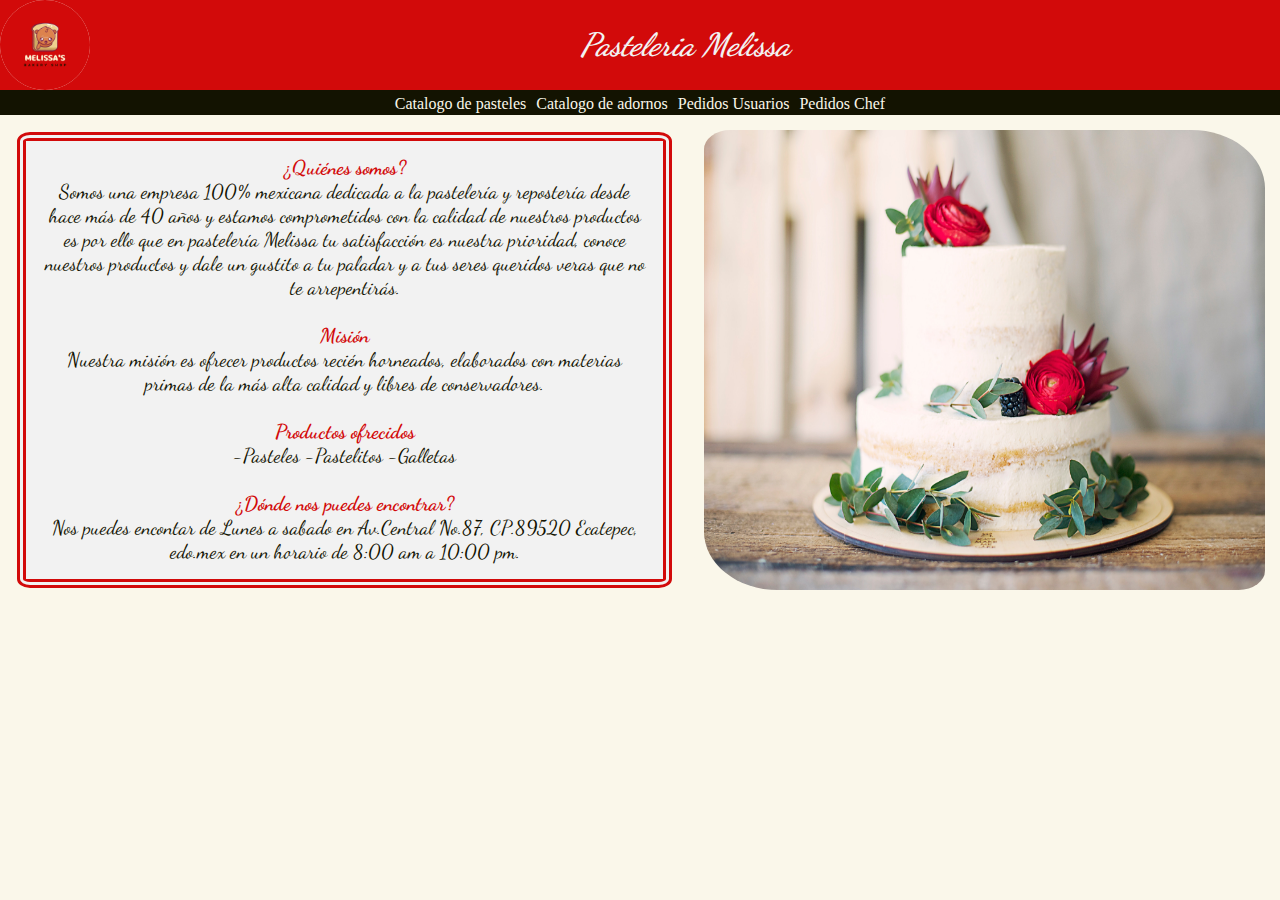
<file: 02-HTML/PASTELERIA/index.html>
<!DOCTYPE html>
<html lang="en">
<head>
    <meta charset="UTF-8">
    <meta http-equiv="X-UA-Compatible" content="IE=edge">
    <meta name="viewport" content="width=device-width, initial-scale=1.0">
    <title>Pasteleria HR</title>
    <link rel="preconnect" href="https://fonts.googleapis.com">
    <link rel="preconnect" href="https://fonts.gstatic.com" crossorigin>
    <link href="https://fonts.googleapis.com/css2?family=Dancing+Script&display=swap" rel="stylesheet">
    <link rel="stylesheet" href="./CSS/style.css">
</head>
<body>
    <div class="container">
        <header>
            <img src="./assets/MELISSA's.png" alt="Logo Pasteleria Melissa" id="logoPasteleria">
            <h1 id="NombrePasteleria">Pasteleria Melissa</h1>
        </header>
        <nav>
            <a href="./CatalogoPastel.html">Catalogo de pasteles</a>
            <a href="./CatalogoAdornos.html">Catalogo de adornos</a>
            <a href="./pedidosUsuarios.html">Pedidos Usuarios</a>
            <a href="./pedidosChef.html">Pedidos Chef</a>
        </nav>
        <section class="main">
            <div class="row">
                
                <p id="quienesSommos">
                    <span id="quienEs">
                        <b>¿Quiénes somos?</b>
                    </span>
                    <br>
                    Somos una empresa 100% mexicana dedicada a la pastelería y repostería desde hace más de 40 años y estamos comprometidos con la calidad de nuestros productos es por ello que en pastelería Melissa tu satisfacción es nuestra prioridad, conoce nuestros productos y dale un gustito a tu paladar y a tus seres queridos veras que no te arrepentirás.
                    <br><br>
                    <span id="quienEs">
                        <b>Misión</b>
                    </span>
                    <br>
                    Nuestra misión es ofrecer productos recién horneados, elaborados con materias primas de la más alta calidad y libres de conservadores.
                    <br><br>
                    <span id="quienEs">
                        <b>Productos ofrecidos</b>
                    </span>
                    <br>
                    -Pasteles -Pastelitos -Galletas
                    <br><br>
                    <span id="quienEs">
                        <b>¿Dónde nos puedes encontrar?</b>
                    </span>
                    <br>
                    Nos puedes encontar de Lunes a sabado en 
                    Av.Central No.87, CP.89520 Ecatepec, edo.mex
                    en un horario de 8:00 am a 10:00 pm. 

                    



                </p>
                <img src="./assets/pastel.jpg" alt="Pastel de presentacion" id="PastelInicio">
            </div>
        </section>
        


    </div>
</body>
</html>
</file>
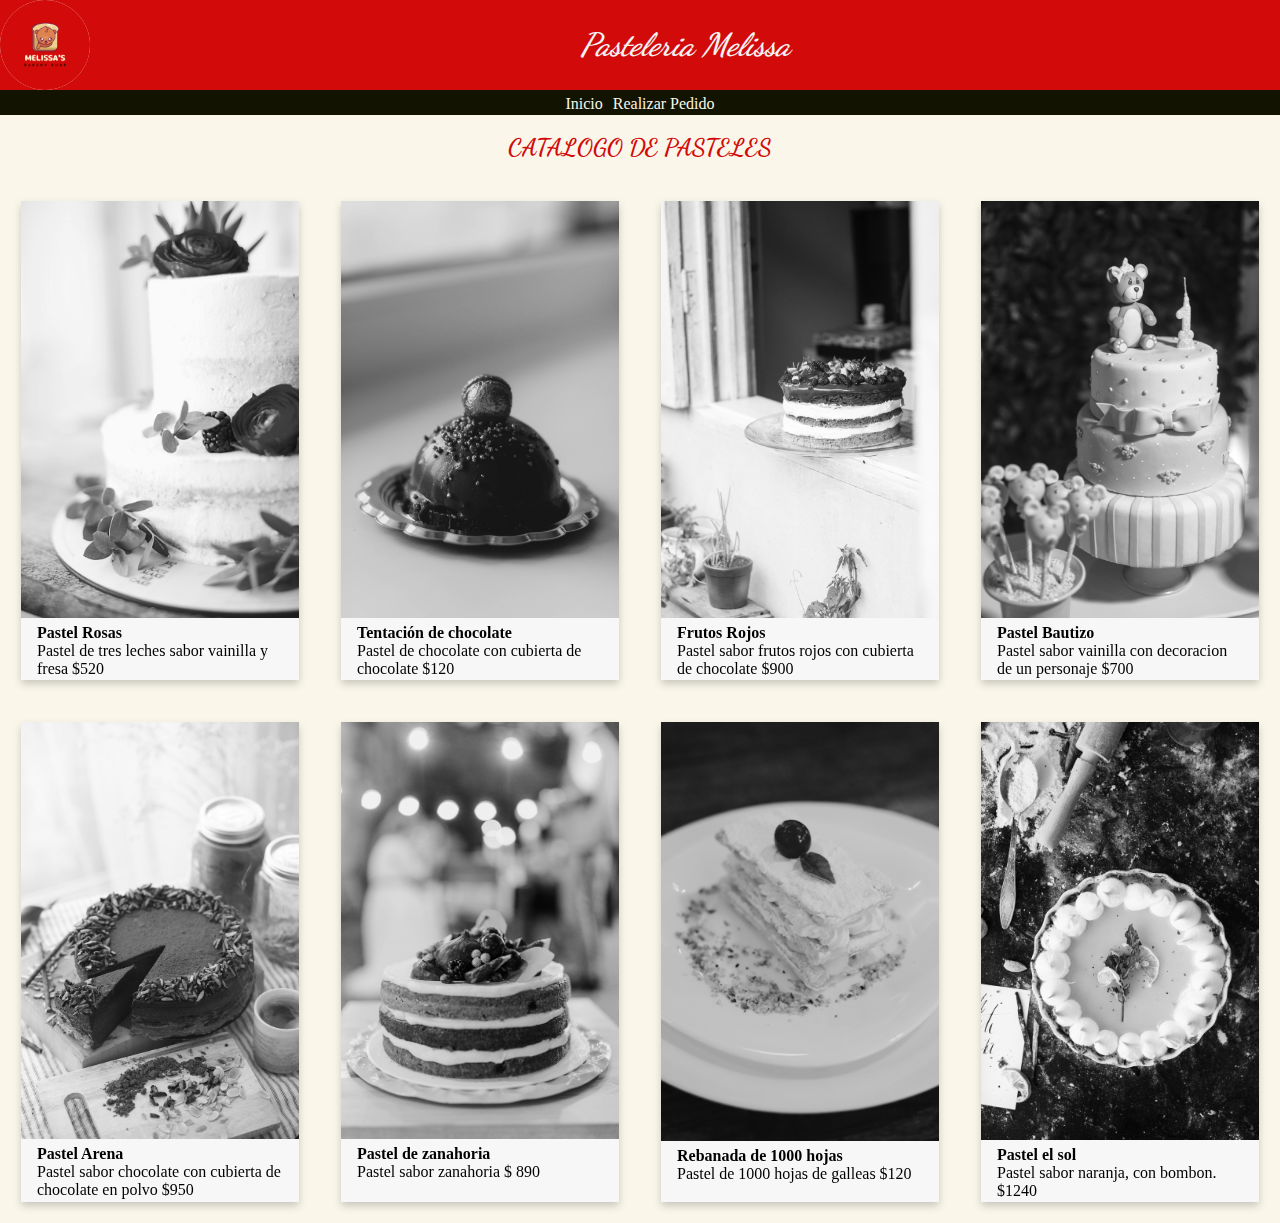
<file: 02-HTML/PASTELERIA/CatalogoPastel.html>
<!DOCTYPE html>
<html lang="en">
<head>
    <meta charset="UTF-8">
    <meta http-equiv="X-UA-Compatible" content="IE=edge">
    <meta name="viewport" content="width=device-width, initial-scale=1.0">
    <title>Pasteleria HR</title>
    <link rel="preconnect" href="https://fonts.googleapis.com">
    <link rel="preconnect" href="https://fonts.gstatic.com" crossorigin>
    <link href="https://fonts.googleapis.com/css2?family=Dancing+Script&display=swap" rel="stylesheet">
    <link rel="stylesheet" href="./CSS/style.css">
    <link rel="stylesheet" href="./CSS/cardStyle.css">
</head>
<body>
    <div class="container">
        <header>
            <img src="./assets/MELISSA's.png" alt="Logo Pasteleria Melissa" id="logoPasteleria">
            <h1 id="NombrePasteleria">Pasteleria Melissa</h1>
        </header>
        <nav>
            <a href="./index.html">Inicio</a>
            <a href="./pedidosUsuarios.html">Realizar Pedido</a>
        </nav>
        <section class="main">
            <br>
            <h2>CATALOGO DE PASTELES</h2>
            <br>
            <div class="row">
                <div class="card">
                    <img src="./assets/pastel1.jpg" alt="pastel" style="width:100%">
                    <div class="containerCard">
                        <h4><b>Pastel Rosas</b></h4>
                        <p>
                            Pastel de tres leches sabor vainilla y fresa $520
                        </p>
                    </div>
                </div>

                <div class="card">
                    <img src="./assets/cupcake.jpg" alt="pastel" style="width:100%">
                    <div class="containerCard">
                        <h4><b>Tentación de chocolate</b></h4>
                        <p>Pastel de chocolate con cubierta de chocolate $120</p>
                    </div>
                </div>

                <div class="card">
                    <img src="./assets/pastel2.jpg" alt="pastel" style="width:100%">
                    <div class="containerCard">
                        <h4><b>Frutos Rojos</b></h4>
                        <p>Pastel sabor frutos rojos con cubierta de chocolate $900</p>
                    </div>
                </div>

                <div class="card">
                    <img src="./assets/pastel6.jpg" alt="pastel" style="width:100%">
                    <div class="containerCard">
                        <h4><b>Pastel Bautizo</b></h4>
                        <p>Pastel sabor vainilla con decoracion de un personaje $700</p>
                    </div>
                </div>


            </div>
            <div class="row">
                <div class="card">
                    <img src="./assets/pastel3.jpg" alt="pastel" style="width:100%">
                    <div class="containerCard">
                        <h4><b>Pastel Arena</b></h4>
                        <p>Pastel sabor chocolate con cubierta de chocolate en polvo $950</p>
                    </div>
                </div>
                <div class="card">
                    <img src="./assets/pastel4.jpg" alt="pastel" style="width:100%">
                    <div class="containerCard">
                        <h4><b>Pastel de zanahoria</b></h4>
                        <p>Pastel sabor zanahoria $ 890</p>
                    </div>
                </div>

                <div class="card">
                    <img src="./assets/cupcake2.jpg" alt="pastel" style="width:100%">
                    <div class="containerCard">
                        <h4><b>Rebanada de 1000 hojas</b></h4>
                        <p>Pastel de 1000 hojas de galleas $120 </p>
                    </div>
                </div>

                <div class="card">
                    <img src="./assets/pastel5.jpg" alt="pastel" style="width:100%">
                    <div class="containerCard">
                        <h4><b>Pastel el sol</b></h4>
                        <p>Pastel sabor naranja, con bombon. $1240</p>
                    </div>
                </div>

            </div>
        </section>
        


    </div>
</body>
</html>
</file>
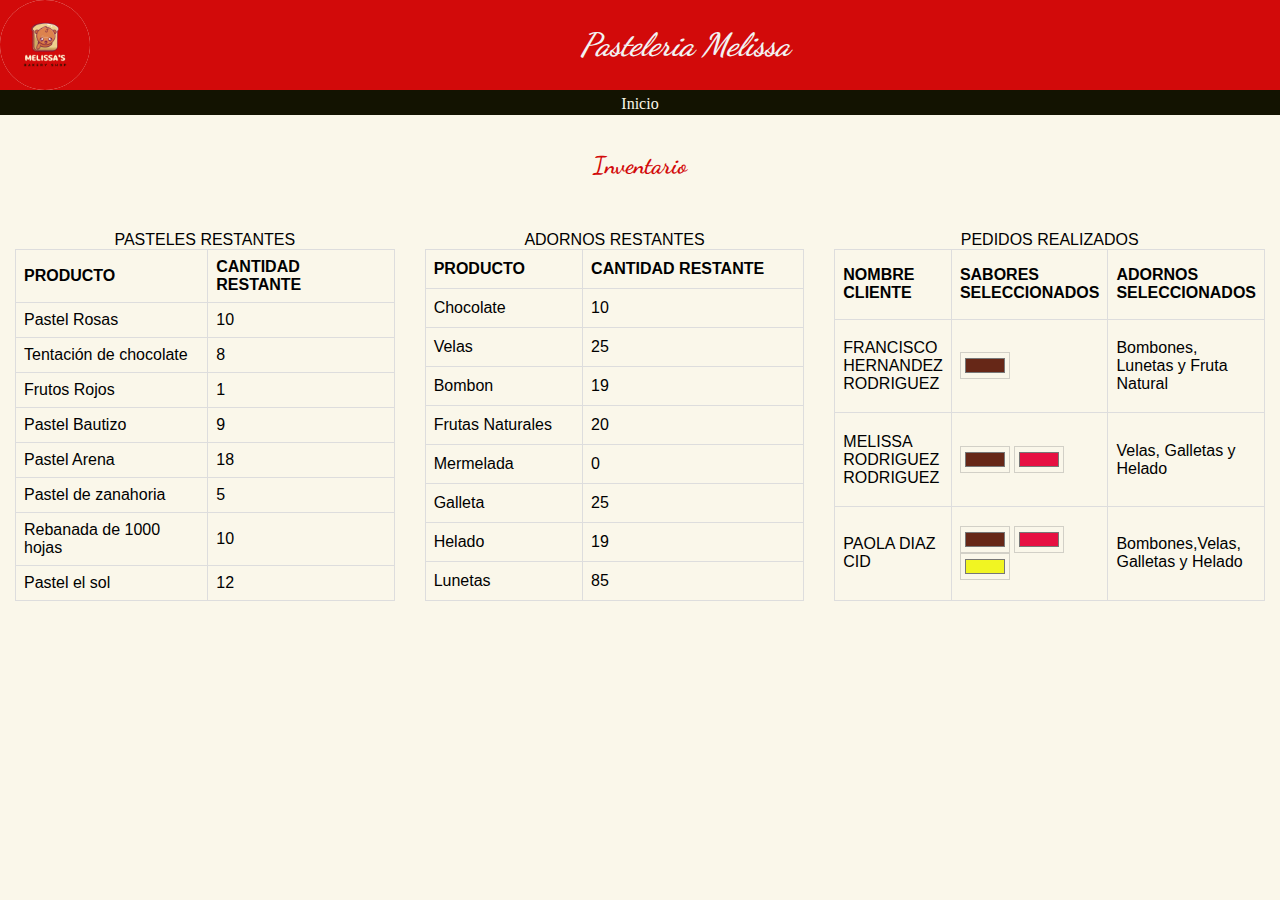
<file: 02-HTML/PASTELERIA/pedidosChef.html>
<!DOCTYPE html>
<html lang="en">

<head>
    <meta charset="UTF-8">
    <meta http-equiv="X-UA-Compatible" content="IE=edge">
    <meta name="viewport" content="width=device-width, initial-scale=1.0">
    <title>Pasteleria HR</title>
    <link rel="preconnect" href="https://fonts.googleapis.com">
    <link rel="preconnect" href="https://fonts.gstatic.com" crossorigin>
    <link href="https://fonts.googleapis.com/css2?family=Dancing+Script&display=swap" rel="stylesheet">
    <link rel="stylesheet" href="./CSS/style.css">
    <link rel="stylesheet" href="./CSS/cardStyle.css">
    <link rel="stylesheet" href="./CSS/tableStyle.css">
</head>

<body>
    <div class="container">
        <header>
            <img src="./assets/MELISSA's.png" alt="Logo Pasteleria Melissa" id="logoPasteleria">
            <h1 id="NombrePasteleria">Pasteleria Melissa</h1>
        </header>
        <nav>
            <a href="./index.html">Inicio</a>
        </nav>
        <section class="main">
            <br><br>
            <h2>Inventario</h2>
            <br><br>
            <div class="row">
                <table>
                    <caption>PASTELES RESTANTES</caption>
                    <tr>
                        <th>PRODUCTO</th>
                        <th>CANTIDAD RESTANTE</th>
                    </tr>

                    <tr>
                        <td>Pastel Rosas</td>
                        <td>10</td>
                    </tr>
                    <tr>
                        <td>Tentación de chocolate</td>
                        <td>8</td>
                    </tr>
                    <tr>
                        <td>Frutos Rojos</td>
                        <td>1</td>
                    </tr>
                    <tr>
                        <td>Pastel Bautizo</td>
                        <td>9</td>
                    </tr>
                    <tr>
                        <td>Pastel Arena</td>
                        <td>18</td>
                    </tr>
                    <tr>
                        <td>Pastel de zanahoria</td>
                        <td>5</td>
                    </tr>
                    <tr>
                        <td>Rebanada de 1000 hojas</td>
                        <td>10</td>
                    </tr>
                    <tr>
                        <td>Pastel el sol</td>
                        <td>12</td>
                    </tr>

                </table>


                <table>
                    <CAption>ADORNOS RESTANTES</CAption>
                    <tr>
                        <th>PRODUCTO</th>
                        <th>CANTIDAD RESTANTE</th>
                    </tr>
                    <tr>
                        <td>Chocolate</td>
                        <td>10</td>
                    </tr>
                    <tr>
                        <td>Velas</td>
                        <td>25</td>
                    </tr>
                    <tr>
                        <td>Bombon</td>
                        <td>19</td>
                    </tr>
                    <tr>
                        <td>Frutas Naturales</td>
                        <td>20</td>
                    </tr>
                    <tr>
                        <td>Mermelada</td>
                        <td>0</td>
                    </tr>
                    <tr>
                        <td>Galleta</td>
                        <td>25</td>
                    </tr>
                    <tr>
                        <td>Helado</td>
                        <td>19</td>
                    </tr>
                    <tr>
                        <td>Lunetas</td>
                        <td>85</td>
                    </tr>
                </table>


                <table>
                    <CAption>PEDIDOS REALIZADOS</CAption>
                    <tr>
                        <th>NOMBRE CLIENTE</th>
                        <th>SABORES SELECCIONADOS</th>
                        <th>ADORNOS SELECCIONADOS</th>
                    </tr>
                    <tr>
                        <td>FRANCISCO HERNANDEZ RODRIGUEZ</td>
                        <td>
                            <input type="color" value="#662717" disabled>
                        </td>
                        <td>
                            Bombones, Lunetas y Fruta Natural
                        </td>
                    </tr>
                    <tr>
                        <td>MELISSA RODRIGUEZ RODRIGUEZ</td>
                        <td>
                            <input type="color" value="#662717" disabled>
                            <input type="color" value="#e61042" disabled>
                        </td>
                        <td>
                            Velas, Galletas y Helado 
                        </td>
                    </tr>
                    <tr>
                        <td>PAOLA DIAZ CID</td>
                        <td>
                            <input type="color" value="#662717" disabled>
                            <input type="color" value="#e61042" disabled>
                            <input type="color" value="#f1f522" disabled>
                        </td>
                        <td>
                            Bombones,Velas, Galletas y Helado 
                        </td>
                    </tr>

                </table>









            </div>
        </section>



    </div>
</body>

</html>
</file>
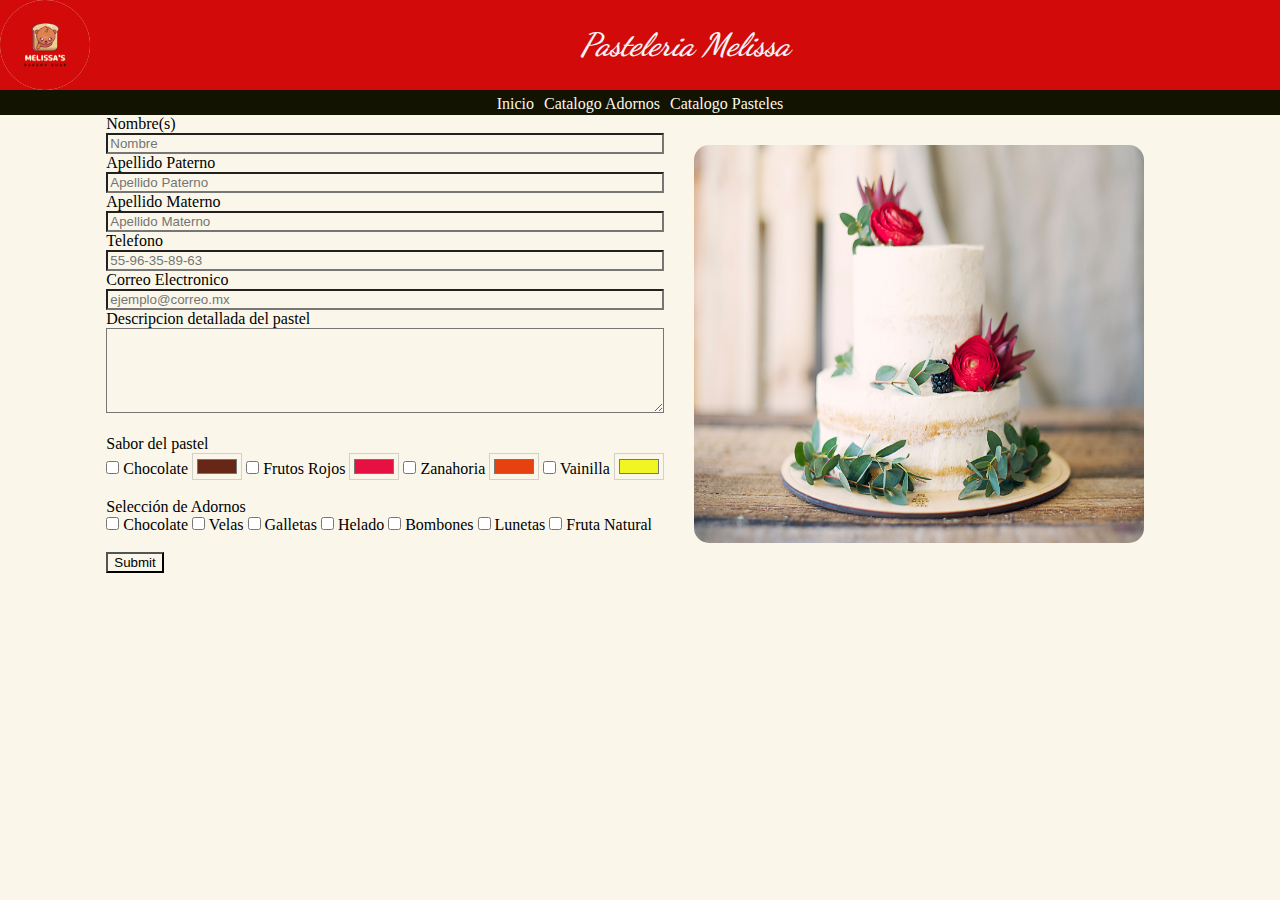
<file: 02-HTML/PASTELERIA/pedidosUsuarios.html>
<!DOCTYPE html>
<html lang="en">
<head>
    <meta charset="UTF-8">
    <meta http-equiv="X-UA-Compatible" content="IE=edge">
    <meta name="viewport" content="width=device-width, initial-scale=1.0">
    <title>Pasteleria HR</title>
    <link rel="preconnect" href="https://fonts.googleapis.com">
    <link rel="preconnect" href="https://fonts.gstatic.com" crossorigin>
    <link href="https://fonts.googleapis.com/css2?family=Dancing+Script&display=swap" rel="stylesheet">
    <link rel="stylesheet" href="./CSS/style.css">
    <link rel="stylesheet" href="./CSS/cardStyle.css">
</head>
<body>
    <div class="container">
        <header>
            <img src="./assets/MELISSA's.png" alt="Logo Pasteleria Melissa" id="logoPasteleria">
            <h1 id="NombrePasteleria">Pasteleria Melissa</h1>
        </header>
        <nav>
            <a href="./index.html">Inicio</a>
            <a href="./CatalogoAdornos.html">Catalogo Adornos</a>
            <a href="./CatalogoPastel.html">Catalogo Pasteles</a>
        </nav>
        <section class="main">
            <div class="row">
                <form>
                    <label for="nombre">Nombre(s)</label>
                    <input type="text" id="nombre" name="nombre" placeholder="Nombre">
                    <br>
                    <label for="apellidoP">Apellido Paterno</label>
                    <input type="text" id="apellidoP" name="apellidoP" placeholder="Apellido Paterno">
                    <br>
                    <label for="apellidoM">Apellido Materno</label>
                    <input type="text" id="apellidoM" name="apellidoM" placeholder="Apellido Materno">
                    <br>
                    <label for="tel">Telefono</label>
                    <input type="tel" id="tel" name="tel" placeholder="55-96-35-89-63">
                    <br>
                    <label for="email">Correo Electronico</label>
                    <input type="email" name="email" id="email" placeholder="ejemplo@correo.mx">
                    <br>
                    <label for="descripcionPastel">Descripcion detallada del pastel</label><br>
                    <textarea name="descripcionPastel" id="dpastel" cols="30" rows="10"></textarea>
                    <br><br>
                    <label for="saborPaste">Sabor del pastel</label>
                    <br>
                    <input type="checkbox" name="saborPastel" id="saborPaste1"> Chocolate <input type="color" value="#662717" disabled>
                    <input type="checkbox" name="saborPastel" id="saborPaste2"> Frutos Rojos <input type="color" value="#e61042" disabled>
                    <input type="checkbox" name="saborPastel" id="saborPaste3"> Zanahoria <input type="color" value="#e64210" disabled>
                    <input type="checkbox" name="saborPastel" id="saborPaste4"> Vainilla <input type="color" value="#f1f522" disabled>
                    
                    <br><br>

                    <label for="saborPaste">Selección de Adornos</label>
                    <br>
                    <input type="checkbox" name="saborPastel" id="saborPaste1"> Chocolate 
                    <input type="checkbox" name="saborPastel" id="saborPaste2"> Velas 
                    <input type="checkbox" name="saborPastel" id="saborPaste3"> Galletas 
                    <input type="checkbox" name="saborPastel" id="saborPaste4"> Helado 
                    <input type="checkbox" name="saborPastel" id="saborPaste4"> Bombones 
                    <input type="checkbox" name="saborPastel" id="saborPaste4"> Lunetas
                    <input type="checkbox" name="saborPastel" id="saborPaste4"> Fruta Natural
                    <br><br>
                    <input type="submit">
                </form>
                <img src="./assets/pastel.jpg" alt="Pastel" id="Pastel">         
            </div>
        </section>
        


    </div>
</body>
</html>
</file>
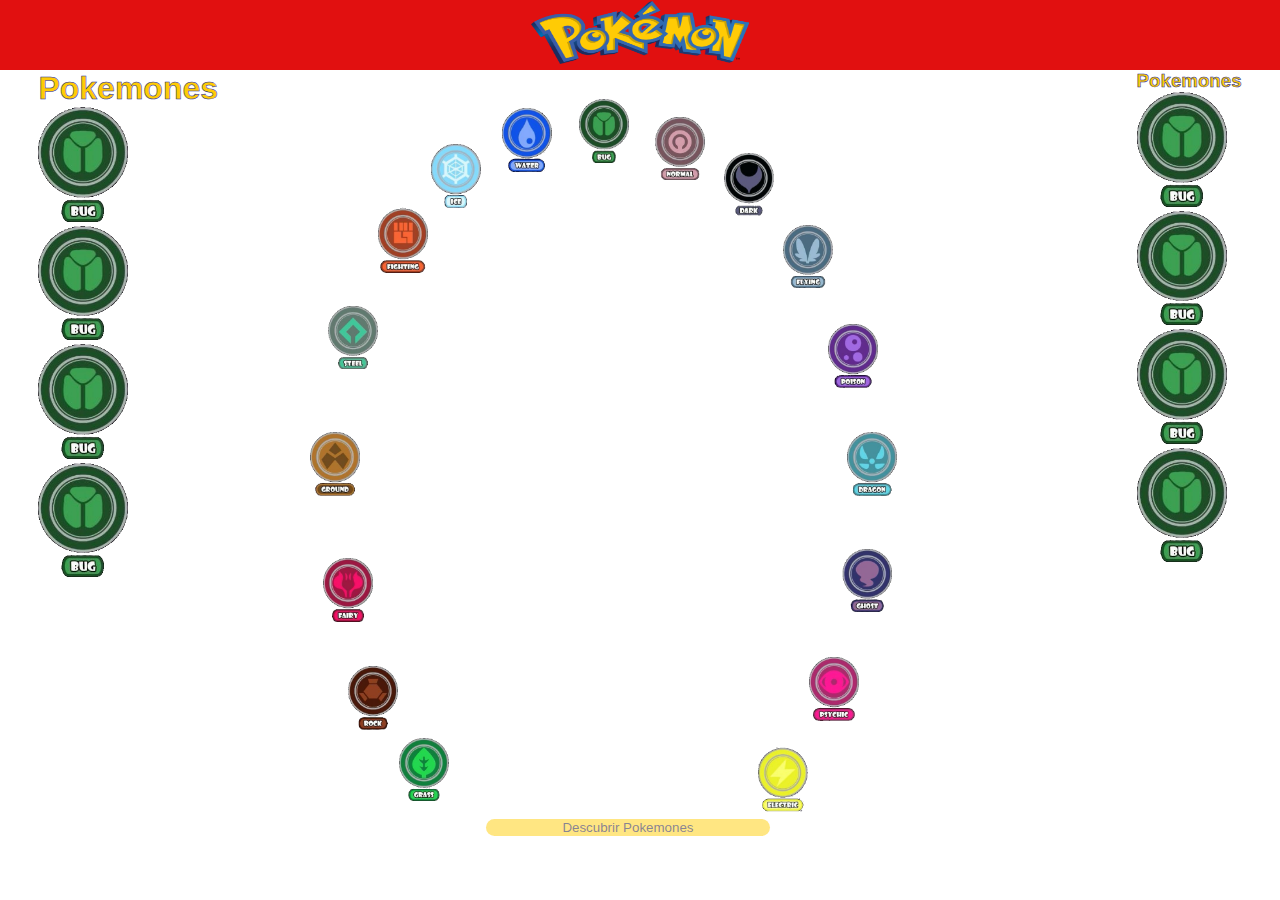
<file: 04-JS/Pokedex/pokedex.html>
<!DOCTYPE html>
<html lang="en">
<head>
    <meta charset="UTF-8">
    <meta http-equiv="X-UA-Compatible" content="IE=edge">
    <meta name="viewport" content="width=device-width, initial-scale=1.0">
    <title>Pokedex</title>
    <link href="http://fonts.cdnfonts.com/css/pokemon-solid" rel="stylesheet">
    <link rel="stylesheet" href="./css/StylePokedex.css">
</head>
<body>
    <div class="flex-container">
        <div class="header">
            <img src="./assets/PokemonLogo/International_Pokémon_logo.svg.webp" alt="Logo" id="logo">
        </div>
        <div class="section">
            <div class="randomPokemonSection"> 
                <div id="headerScaner">
                    <h1>Pokemones</h3>   
                </div>
                <div class="pokemon1">
                    <img class="circulo" src="./assets/PokemonTypes/pokemaster-0.png" width="90" heigth="90" alt="">
                </div>
                <div class="pokemon2">
                    <img class="circulo" src="./assets/PokemonTypes/pokemaster-0.png" width="90" heigth="90" alt="">    
                </div>
                <div class="pokemon3">
                    <img class="circulo" src="./assets/PokemonTypes/pokemaster-0.png" width="90" heigth="90" alt="">    
                </div>
                <div class="pokemon4">
                    <img class="circulo" src="./assets/PokemonTypes/pokemaster-0.png" width="90" heigth="90" alt="">    
                </div>

            </div>
            <div class="type-circulo">
                <div class="contenedor-circulo">
                    <img class="circulo" id="type1" src="./assets/PokemonTypes/pokemaster-0.png" width="50" heigth="50" alt="">
                    <img class="circulo" id="type2" src="./assets/PokemonTypes/pokemaster-2.png" width="50" heigth="50" alt="">
                    <img class="circulo" id="type3" src="./assets/PokemonTypes/pokemaster-3.png" width="50" heigth="50" alt="">
                    <img class="circulo" id="type4" src="./assets/PokemonTypes/pokemaster-4.png" width="50" heigth="50" alt="">
                    <img class="circulo" id="type5" src="./assets/PokemonTypes/pokemaster-5.png" width="50" heigth="50" alt="">
                    <img class="circulo" id="type6" src="./assets/PokemonTypes/pokemaster-6.png" width="50" heigth="50" alt="">
                    <img class="circulo" id="type7" src="./assets/PokemonTypes/pokemaster-7.png" width="50" heigth="50" alt="">
                    <img class="circulo" id="type8" src="./assets/PokemonTypes/pokemaster-8.png" width="50" heigth="50" alt="">
                    <img class="circulo" id="type9" src="./assets/PokemonTypes/pokemaster-9.png" width="50" heigth="50" alt="">
                    <img class="circulo" id="type10" src="./assets/PokemonTypes/pokemaster-10.png" width="50" heigth="50" alt="">
                    <img class="circulo" id="type11" src="./assets/PokemonTypes/pokemaster-11.png" width="50" heigth="50" alt="">
                    <img class="circulo" id="type12" src="./assets/PokemonTypes/pokemaster-12.png" width="50" heigth="50" alt="">
                    <img class="circulo" id="type13" src="./assets/PokemonTypes/pokemaster-13.png" width="50" heigth="50" alt="">
                    <img class="circulo" id="type14" src="./assets/PokemonTypes/pokemaster-14.png" width="50" heigth="50" alt="">
                    <img class="circulo" id="type15" src="./assets/PokemonTypes/pokemaster-15.png" width="50" heigth="50" alt="">
                    <img class="circulo" id="type16" src="./assets/PokemonTypes/pokemaster-16.png" width="50" heigth="50" alt="">
                    <img class="circulo" id="type17" src="./assets/PokemonTypes/pokemaster-17.png" width="50" heigth="50" alt="">
                    <input class="btn-enter" type="button" value="Descubrir Pokemones" id="decubrePokemon">
                </div>
            </div>
            <div class="randomPokemonSection">
                <div id="headerScaner">
                    <h3>Pokemones</h3> 
                </div>
                <div class="pokemon5">
                    <img class="circulo" src="./assets/PokemonTypes/pokemaster-0.png" width="90" heigth="90" alt="">
                </div>
                <div class="pokemon6">
                    <img class="circulo" src="./assets/PokemonTypes/pokemaster-0.png" width="90" heigth="90" alt="">    
                </div>
                <div class="pokemon7">
                    <img class="circulo" src="./assets/PokemonTypes/pokemaster-0.png" width="90" heigth="90" alt="">
                </div>
                <div class="pokemon8">
                    <img class="circulo" src="./assets/PokemonTypes/pokemaster-0.png" width="90" heigth="90" alt="">    
                </div>


            </div>

            <div class="pokedex" hidden>
                <div id="tapa1">

                </div>
                <div id="screen"> 
                    <form  id="searchName" hidden>
                        <div id="imagePokedex">
                            <img src="./assets/whois.png" height="80" alt="quienEs">
                        </div>
                        <input type="text" id="inputName" autocomplete="off">
                    </form>
                    <div id="pokedexInfo" class="headerScaner" hidden>
                        <table>
                            
                                <tr>
                                    <td>Nombe</td>
                                    <td id="nameTable"></td>
                                </tr>
                                <tr>
                                    <td>Habilidades</td>
                                    <td id="habilidadTable"></td>
                                </tr>
                                <tr>
                                    <td>Especie</td>
                                    <td id="especieTable"></td>
                                </tr>    
                                <tr>
                                    <td>Movimiento</td>
                                    <td id="movimientosTable"></td>
                                </tr>
                                <tr>
                                    <td>Tipo</td>
                                    <td id="tipoTable"></td>
                                </tr>
                        </table>                       
                    </div>
                </div>
                <div id="tapa2">
                    <img src="./assets/encender.png" alt="encencde" height="62" id="encender">
                </div>
            </div>
        </div>  
    </div>
    <script src="./js/main.js" type="module"></script>
</body>
</html>
</file>
<file: 02-HTML/PASTELERIA/CSS/style.css>
*{
    background-color: #faf7ea;
    box-sizing: border-box;
    margin: 0%;
    
}

header{
    background-color: #D20A0A;
    display: flex;
}

nav{
    display: flex;
    justify-content: center;
    background-color: #131301ff;
}

nav a {
    color: #faf7ea;
    text-decoration: none;
    background-color: #131301ff;
    height: 25px;
    text-align: right;
    padding: 5px;
}


#logoPasteleria{
    width: 7%;
    border-radius: 70px;
}


#NombrePasteleria{
    text-align: center;
    flex: 80%;
    padding: 2%;
    font-family: 'Dancing Script', cursive;
    background-color : transparent;
    color: #f2f2f2;
    font-style: italic;
    
}

.row{
    display: flex;
    justify-content: center;
}



#PastelInicio{
    flex: 5%;
    width: 10px;
    border-radius: 7% 15% 7% 15%;
    padding: 15px;
}

#quienesSommos{
    flex:10%;
    font-family: 'Dancing Script', cursive;
    color:#131301ff;
    font-size: 20px;
    padding: 15px;
    background-color: #f2f2f2;
    margin: 17px;
    border: 9px double #D20A0A;
    text-align: center;
    border-radius: 2%;
}

#quienEs{
    color: #D20A0A;
    text-align: center;
}

#quienEs b{
    background-color: #f2f2f2;
}


h2{
    color: #D20A0A;
    font-family: 'Dancing Script', cursive;
    text-align: center;
}



#Pastel{
    width: 450px;
    border-radius: 15px;
    margin: 30px;
}



textarea, #nombre, #apellidoP, #apellidoM,#tel,#email{
    width: 100%;
}
textarea{
    height: 85px;
}

/*

header{
    background-color: #D20A0A;
    left: 0%;
    top: 0%;
    width: 100%;
    height: 10%;
    display: flex;
    justify-content: flex-start;
    align-items: center;
    flex-direction: row;
    flex-wrap: wrap;
}

#logoPasteleria{
    width: 7%;
    border-radius: 70px;
}



*/
</file>
<file: 02-HTML/PASTELERIA/CSS/cardStyle.css>
.card {
    box-shadow: 0 4px 8px 0 rgba(0,0,0,0.2);
    transition: 0.3s;
    width: 300px;
    margin: 21px;
    filter: grayscale(1);
  }
  
  .card:hover {
    box-shadow: 0 8px 16px 0 rgba(0,0,0,0.2);
    filter: none;
  }
  
  .containerCard {
    padding: 2px 16px;
  }


  .card img{
      width: 80px;
  }
</file>
<file: 02-HTML/PASTELERIA/CSS/tableStyle.css>
table {
    font-family: arial, sans-serif;
    border-collapse: collapse;
    width: 100%;
    margin: 15px;
  }
  
  td, th {
    border: 1px solid #dddddd;
    text-align: left;
    padding: 8px;
  }
  
  tr:nth-child(even) {
    background-color: #dddddd;
  }
</file>
<file: 04-JS/Pokedex/css/StylePokedex.css>
*{
    margin: 0%;   
    /*background-color: #e11010ff;*/
    font-family: 'Pokemon Solid', sans-serif;                                            
}

html,body{
    height: 100%;
}

.header{
    display: flex;
    flex-flow: row wrap;
    background-color:  rgba(225,16,16);
    width: 100%;
    height: 70px;
    justify-content: center;
}

#logo{
    width: 17%;
    height: 90%;
    margin: 1px;
}

   
.flex-container{
    display: flex;
    min-height: 100%;
    width: 100%;
    height: 100%;
    flex-direction: column;
    align-items: center;
}



.section{
    display: flex;
    flex-flow: row nowrap;
    flex: 1;
    width: 100%;
}


.pokedex{
    width: 29%;
    position: absolute;
    border-radius: 10%;
    left: 33%;
    top:35%;
}

#screen{
    height: 25px;
    box-shadow: inset 0 0 2000px rgba(255, 230, 2, 0.781);
    filter: blur(10px);
}


.pokedex-open{
    height: 88%;
    width: 29%;
    position: absolute;
    /*transform:translate3d(-50%,-50%,0);*/
    border-radius: 10%;
    left: 33%;
    top:10%;
}

#tapa1, #tapa2{
    background-color: #bc0606;
    height: 115px;
}

#tapa1{
    border-radius: 53% 53% 0% 0%;
}

#tapa2{
    border-radius: 0% 0% 53% 53%;
    text-align: center;
}

#screen-open{
    height: 398px;
    box-shadow: inset 0 0 2000px rgba(2, 154, 255, 0.445);
}


#imagePokedex{
    text-align: center;
}

#imagePokedex img{
    margin: 15px;
}


#inputName{
    background-color: transparent;
    border-color: rgba(2, 154, 255, 0.1);
    outline: none;
    color: #ffcb05ff;
    -webkit-text-stroke: 0.5px #1125A1;
}

/***** TO FIND NEW POKEMONS  ***/

.randomPokemonSection{
  /*
    display: flex;
    flex-flow: row wrap;
    align-items: center;
    justify-content: center;
*/
    display: flex;
    flex-flow: row wrap;
    flex-direction: column;
    align-content: center;
    margin-left: 3%;
    margin-right: 3%;

}

/*****************************/


/************* POKEMON TYPE CONTAINER ****************/
.contenedor-circulo{
    width: 50%;
    margin: 1% 3% 1% 3%;
    height: 90%;
}

.type-circulo{
    display: flex;
    flex-direction: row;
    flex-wrap: wrap;
    align-content: center;
    justify-content: center;
    align-items: center;
    width: 100%;
}


.contenedor-circulo img{
    position: absolute;
    top: 46%;
    left: 44.5%;
}
/**********************************************************/


#pokemonScaneado{
    display: flex;
    flex-flow: column;
    flex: 1;
    height: 100%;
}


#headerScaner{
    display: flex;
    justify-content: center;
    color: #ffcb05ff;
    -webkit-text-stroke: 0.5px #1125A1;
}

#searchName{
    text-align: center;
}



#pokedexInfo{
    font-size: 14px;
    margin-left: 25px;
    color: #ffcb05ff;
    -webkit-text-stroke: 0.5px #1125A1;
}
/********************* TYPE IMAGE POSITION ***************************/

#type1{
    top:11%;
    left:45.2%;
    animation: entrada 4s, finalPositionT1 4s;
    animation-direction:both,both;
    animation-delay: 0s, 4s;
}

#type2{
    top: 13%;
    left: 51.2%;
    animation: entrada 4s, finalPositionT2 4s;
    animation-direction:both,both;
    animation-delay: 0s, 4s;
}

#type3{
    top: 17%;
    left: 56.6%;
    animation: entrada 4s, finalPositionT3 4s;
    animation-direction:both,both;
    animation-delay: 0s, 4s;
}


#type4{
    top: 25%;
    left: 61.2%;
    animation: entrada 4s, finalPositionT4 4s;
    animation-direction:both,both;
    animation-delay: 0s, 4s;
}

#type5{
    top: 36%;
    left: 64.65%;
    animation: entrada 4s, finalPositionT5 4s;
    animation-direction:both,both;
    animation-delay: 0s, 4s;
}

#type6{
    top: 48%;
    left: 66.2%;
    animation: entrada 4s, finalPositionT6 4s;
    animation-direction:both,both;
    animation-delay: 0s, 4s;
}


#type7{
    top: 61%;
    left: 65.8%; 
    animation: entrada 4s, finalPositionT7 4s;
    animation-direction:both,both;
    animation-delay: 0s, 4s;
}

#type8{
    top: 73%;
    left: 63.2%;
    animation: entrada 4s, finalPositionT8 4s;
    animation-direction:both,both;
    animation-delay: 0s, 4s;
}

#type9{
    top: 83%;
    left: 59.2%;
    animation: entrada 4s, finalPositionT9 4s;
    animation-direction:both,both;
    animation-delay: 0s, 4s;
}

#type10{
    top: 82%;
    left: 31.2%;
    animation: entrada 4s, finalPositionT10 4s;
    animation-direction:both,both;
    animation-delay: 0s, 4s;
}

#type11{
    top: 74%;
    left: 27.2%;
    animation: entrada 4s, finalPositionT11 4s;
    animation-direction:both,both;
    animation-delay: 0s, 4s;
}

#type12{
    top: 62%;
    left: 25.2%;
    animation: entrada 4s, finalPositionT12 4s;
    animation-direction:both,both;
    animation-delay: 0s, 4s;
}


#type13{
    top: 48%;
    left: 24.2%;
    animation: entrada 4s, finalPositionT13 4s;
    animation-direction:both,both;
    animation-delay: 0s, 4s;
}

#type14{
    top: 34%;
    left: 25.6%;
    animation: entrada 4s, finalPositionT14 4s;
    animation-direction:both,both;
    animation-delay: 0s, 4s;
}

#type15{
    top: 23%;
    left: 29.5%;
    animation: entrada 4s, finalPositionT15 4s;
    animation-direction:both,both;
    animation-delay: 0s, 4s;
}


#type16{
    top: 16%;
    left: 33.7%;
    animation: entrada 4s, finalPositionT16 4s;
    animation-direction:both,both;
    animation-delay: 0s, 4s;
}

#type17{
    top: 12%;
    left: 39.2%;
    animation: entrada 4s, finalPositionT17 4s;
    animation-direction:both,both;
    animation-delay: 0s, 4s;
}

/************************************************/



#decubrePokemon{
    position: absolute;
    top: 91%;
    left: 38%;
}

.btn-enter{
    background-color: rgba(255, 205, 5, 0.5);
    border: none;
    padding: 1px 76px 1px 76px;
    border-radius: 25px;
    color: #1124a185;
    animation: btnDescubre 10s;
}

.btn-enter:hover{
    background-color:#ffcb05ff;
    border: 5px solid #1125A1;
    color: #1125A1;
}



/********************** ANIMATIONS ******************************/
@keyframes entrada{
    0%   {left:-5%; top:46%;}
    100%  {left:44.5%; top:46%;}
}

@keyframes btnDescubre {
    0% { opacity: 0%;}
    100% {opacity: 100%;} 
}


@keyframes pokedexHiden {
    0% {opacity: 0%;}
    100% {opacity: 100%;}
}


@keyframes finalPositionT1{
    0%   {left:44.5%; top:46%;}
    100%  {top:11%;left:45.2%;}
}
@keyframes finalPositionT2{
    0%   {left:44.5%; top:46%;}
    100%  {top: 13%;left: 51.2%;}
}
@keyframes finalPositionT3{
    0%   {left:44.5%; top:46%;}
    100%  {top: 17%;left: 56.6%;}
}
@keyframes finalPositionT4{
    0%   {left:44.5%; top:46%;}
    100%  {top: 25%;left: 61.2%;}
}

@keyframes finalPositionT5{
    0%   {left:44.5%; top:46%;}
    100%  {top: 36%;left: 64.65%;}
}
@keyframes finalPositionT6{
    0%   {left:44.5%; top:46%;}
    100%  { top: 48%;left: 66.2%;}
}
@keyframes finalPositionT7{
    0%   {left:44.5%; top:46%;}
    100%  { top: 61%;left: 65.8%; }
}

@keyframes finalPositionT8{
    0%   {left:44.5%; top:46%;}
    100%  { top: 73%;left: 63.2%;}
}
@keyframes finalPositionT9{
    0%   {left:44.5%; top:46%;}
    100%  {top: 83%;left: 59.2%;}
}
@keyframes finalPositionT10{
    0%   {left:44.5%; top:46%;}
    100%  {top: 82%;left: 31.2%;}
}

@keyframes finalPositionT11{
    0%   {left:44.5%; top:46%;}
    100%  { top: 74%;left: 27.2%;}
}
@keyframes finalPositionT12{
    0%   {left:44.5%; top:46%;}
    100%  {top: 62%;left: 25.2%;}
}
@keyframes finalPositionT13{
    0%   {left:44.5%; top:46%;}
    100%  { top: 48%;left: 24.2%;}
}

@keyframes finalPositionT14{
    0%   {left:44.5%; top:46%;}
    100%  {top: 34%;left: 25.6%;}
}
@keyframes finalPositionT15{
    0%   {left:44.5%; top:46%;}
    100%  { top: 23%;left: 29.5%;}
}
@keyframes finalPositionT16{
    0%   {left:44.5%; top:46%;}
    100%  {top: 16%;left: 33.7%;}
}

@keyframes finalPositionT17{
    0%   {left:44.5%; top:46%;}
    100%  {top: 12%;left: 39.2%;}
}
</file>
